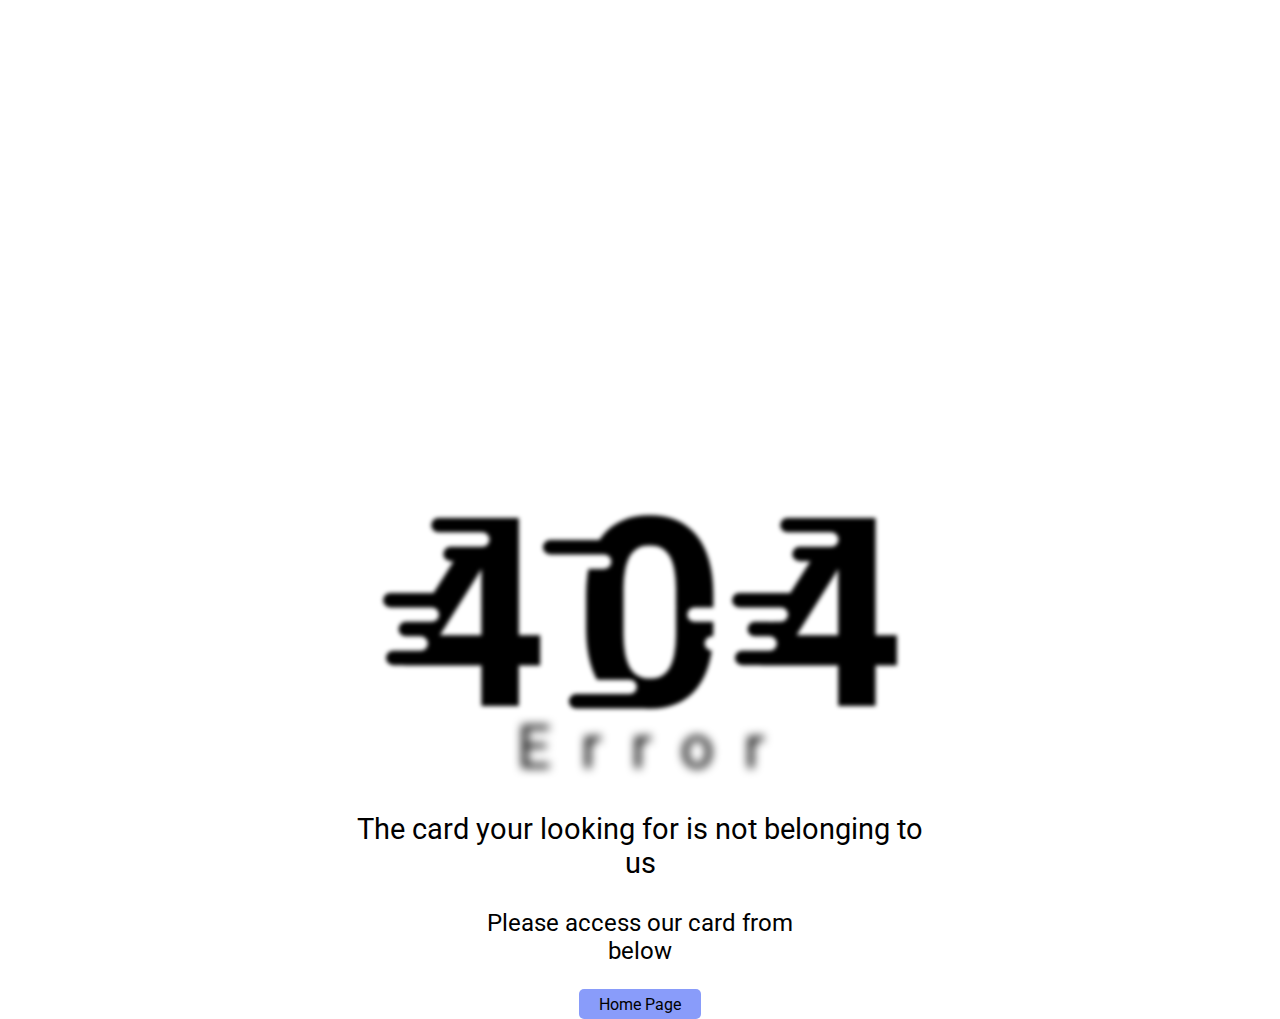
<file: 404 error/index.html>
<!DOCTYPE html>
<html lang="en">
<head>
    <meta charset="UTF-8">
    <meta name="viewport" content="width=device-width, initial-scale=1.0">
    <meta http-equiv="X-UA-Compatible" content="ie=edge">
    <link rel="stylesheet" href="style.css">
    <title>404 Error</title>
    <link href="https://fonts.googleapis.com/css?family=Roboto:300" rel="stylesheet">

    <style>

    body
    {
        font-family: 'Roboto', sans-serif;
        margin: 0px;
        padding: 0px;
    }
    .Error404
    {
        width: 600px;
        height: 200px;
        filter: blur(2px);
    }
    .ErrorP
    {
        font-size: 60px;
        letter-spacing: 30px;
        filter: blur(5px);
        margin: 0px 0px 0px 30px;
        padding: 0px;
    }
    .paraOne
    {
        font-size: 29px;
    }
    .paraTwo
    {
        font-size: 24px;
    }
    .textAreaOne
    {
        margin: auto;
        max-width: 600px;
        text-align: center;
    }
    .textAreaTwo
    {
        max-width: 368px;
        margin: auto;
        text-align: center;
    }
    button
    {
        width: 122px;
        height: 30px;
        background-color: #899CFA;
        border-radius: 5px;
        border: 0px;
    }

    @media (max-width : 400px)
    {
        .Error404
        {
            width: 250px;
            height: 95px;
        }
        .ErrorP
        {
            font-size: 35px;
            letter-spacing: 20px;
            filter: blur(2px);
        }
        .textAreaOne
        {
            width: 200px; /* This is used to set the width of the container at 400px or below */
            min-width: 100px; /* this is used to set the min width of the container */
        }
        .textAreaOne > p
        {
            font-size: 20px;
        }
        .textAreaTwo
        {
            width: 200px;
            min-width: 100px;
        }
        .textAreaTwo > p
        {
            font-size: 20px;
        }
    }
    </style>
</head>
<body>

    <section class="Error" style="display: flex ; justify-content: center ; margin : 40% 0px 0px 0px">
        <svg xmlns="http://www.w3.org/2000/svg" viewBox="0 0 944.356 362.966" class="Error404" >
            <path d="M473.863,350.641H350.3a13.1,13.1,0,0,1,0-26.207H447.27a13.1,13.1,0,1,0,0-26.207h-59.2c-.814-1.473-1.609-2.989-2.365-4.5a143.237,143.237,0,0,1-9.369-24.4,194.865,194.865,0,0,1-5.763-28.388,273.932,273.932,0,0,1-2.155-32.375V145.688a289.208,289.208,0,0,1,1.855-33.621c.595-5.044,1.348-10.011,2.24-14.763h28.457a13.1,13.1,0,1,0,0-26.207h-97.84a13.1,13.1,0,1,1,0-26.207h89.287q2.7-4.1,5.678-7.823A96.262,96.262,0,0,1,414.57,20.85,93.471,93.471,0,0,1,434.313,9.267a108.148,108.148,0,0,1,23.013-6.951A150.9,150.9,0,0,1,509.884,2.3a108.645,108.645,0,0,1,22.99,6.884,93.275,93.275,0,0,1,19.706,11.473A95.353,95.353,0,0,1,569,36.715a113.1,113.1,0,0,1,12.977,20.359,142.7,142.7,0,0,1,9.369,24.362,194.427,194.427,0,0,1,5.763,28.364,273.554,273.554,0,0,1,2.155,32.368V167.19H565.2a13.1,13.1,0,0,0,0,26.208h34.065v11.644c0,4.932-.11,9.832-.328,14.563h-2.289a13.1,13.1,0,0,0-.21,26.205,194.728,194.728,0,0,1-4.505,21.754,146.431,146.431,0,0,1-9.164,25.015,113.858,113.858,0,0,1-12.83,20.85,94.7,94.7,0,0,1-16.363,16.421,92.325,92.325,0,0,1-19.766,11.731,107.841,107.841,0,0,1-23.167,7.038,143.883,143.883,0,0,1-26.569,2.346Q478.876,350.966,473.863,350.641ZM472.428,55.814a39.018,39.018,0,0,0-9.611,3.457,35.455,35.455,0,0,0-8.042,5.761A40.486,40.486,0,0,0,448.3,73.1a58.856,58.856,0,0,0-5.022,10.516,93.839,93.839,0,0,0-3.687,13.114,184.808,184.808,0,0,0-3.373,34.02v83.13a205.5,205.5,0,0,0,2.845,36.428,105.791,105.791,0,0,0,3.556,14.185,66.608,66.608,0,0,0,4.978,11.5,42.608,42.608,0,0,0,6.547,8.888,35.86,35.86,0,0,0,8.263,6.348,38.6,38.6,0,0,0,9.978,3.809,51.431,51.431,0,0,0,11.693,1.27,52.308,52.308,0,0,0,11.57-1.219,38.488,38.488,0,0,0,9.839-3.654,34.751,34.751,0,0,0,8.108-6.091,40.213,40.213,0,0,0,6.377-8.527c3.659-6.467,6.481-14.764,8.388-24.657a200.211,200.211,0,0,0,3.108-34.99v-81.25a202.693,202.693,0,0,0-2.9-36.723,98.865,98.865,0,0,0-3.629-14.025,59.65,59.65,0,0,0-5.081-11.132,42.073,42.073,0,0,0-6.62-8.476,36.3,36.3,0,0,0-8.248-6.054,39.435,39.435,0,0,0-9.876-3.632,55.048,55.048,0,0,0-22.684-.059Zm421.219,290.46Zm-647.41,0Zm579.61,0v-73.9H685.789l-.025-.354H651.687a13.1,13.1,0,1,1,0-26.207h49.793a13.1,13.1,0,1,0,0-26.207H674.4a13.1,13.1,0,0,1,0-26.207h27.081a13.1,13.1,0,0,1,3.856.577l.365-.577h15.872a13.1,13.1,0,0,0,.7-26.189l.012-.019H646.446a13.1,13.1,0,1,1,0-26.207H737.3a13.238,13.238,0,0,1,1.525.088l36.549-57.744H755.643a13.1,13.1,0,1,1,0-26.207H813.3a13.1,13.1,0,0,0,0-26.207H733.8a13.1,13.1,0,1,1,0-26.207h91.331l.009-.014h68.5V217.711h38.709v54.662H893.647v73.9h-67.8ZM821.39,104.867,750.3,217.711h75.542V97.125ZM178.438,346.273v-73.9H38.38l-.025-.354H18.345a13.1,13.1,0,1,1,0-26.207H68.139a13.1,13.1,0,0,0,0-26.207H41.058a13.1,13.1,0,1,1,0-26.207H88.231a13.1,13.1,0,1,0,0-26.208H13.1a13.1,13.1,0,0,1,0-26.207H91.468l36.493-57.656H122.3a13.1,13.1,0,1,1,0-26.207h57.656a13.1,13.1,0,1,0,0-26.207h-79.5a13.1,13.1,0,1,1,0-26.207h77.264l.009-.014h68.5V217.711h38.71v54.662h-38.71v73.9h-67.8ZM173.98,104.867,102.9,217.711h75.542V97.125Z" transform="translate(6 6)"/>
        </svg>
    </section>

    <p class="ErrorP" style="display: flex ; justify-content: center ;">Error</p>
    
    <section class="textAreaOne">
        <p class="paraOne">The card your looking for is not belonging to us</p>
    </section>

    <section class="textAreaTwo">
        <p class="paraTwo">Please access our card from below</p>
    </section>

    <div style="display: flex ; justify-content: center ">
            <button >
                <p style="font-size: 16px ; margin: 0px 0px 0px 0px ; font-family: 'Roboto', sans-serif ;">Home Page</p>
            </button>
    </div>
</body>
</html>
</file>
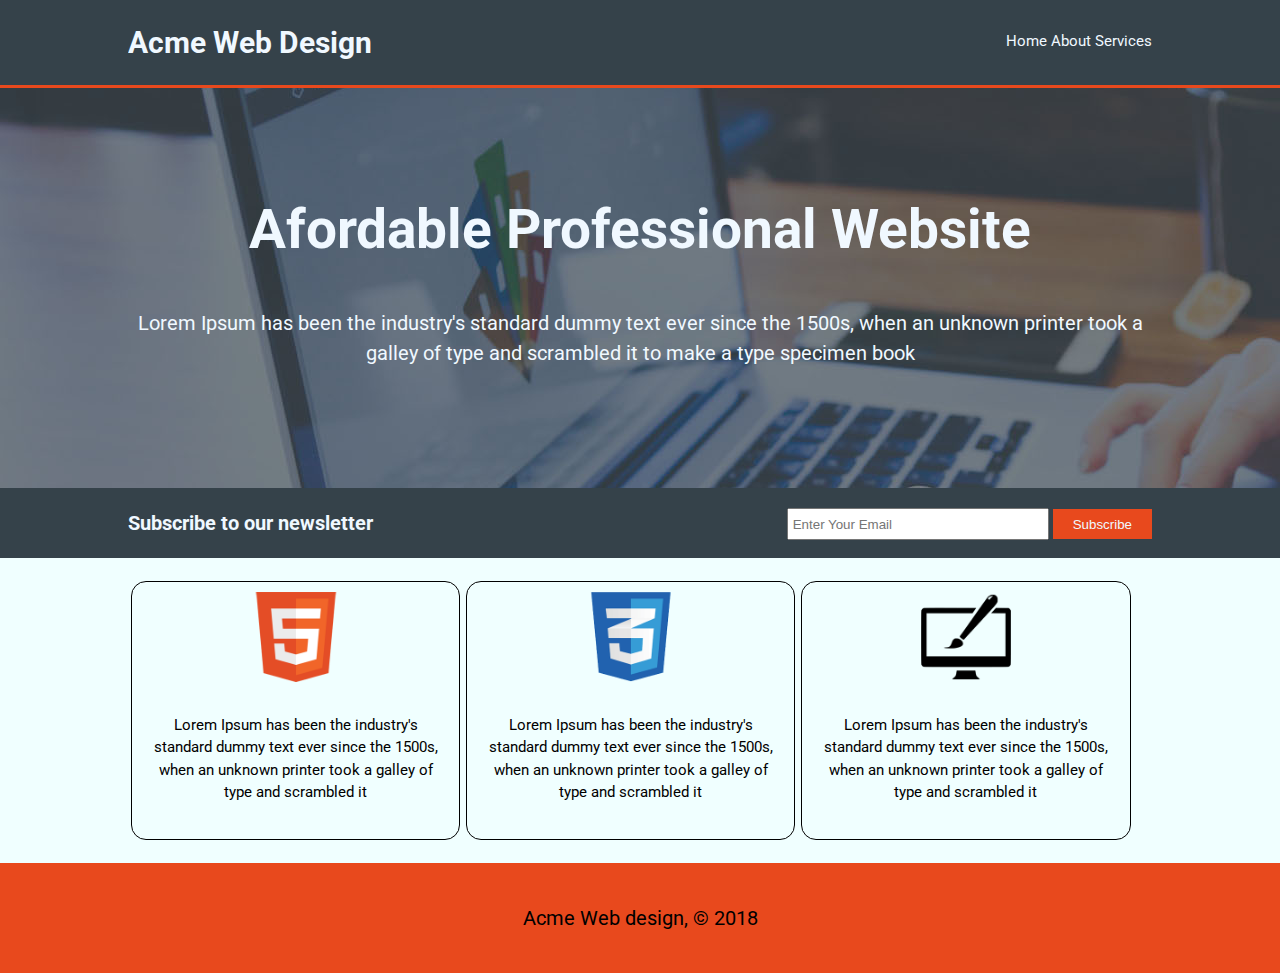
<file: First Project/index.html>
<!DOCTYPE html>
<html lang="en">
<head>
    <meta charset="UTF-8">
    <meta name="viewport" content="width=device-width, initial-scale=1.0">
    <meta http-equiv="X-UA-Compatible" content="ie=edge">
    <link rel="stylesheet" href="css/style.css">
    <link href="https://fonts.googleapis.com/css?family=Roboto" rel="stylesheet">
    <title>Acme Web Design | Home page</title>
</head>
<body>
    <header>
        <div class="container">
            <div id="brandName">
                <h1>Acme Web Design</h1>
            </div>
            <nav>
                <ul>
                    <li class="home"><a href="index.html">Home</a></li>
                    <li class="about"><a href="about.html">About</a></li>
                    <li class="services"><a href="service.html">Services</a></li>    
                </ul>
            </nav>
        </div>
    </header>

    <section class="showcase">
        <div class="container">
            <h1> Afordable Professional Website</h1>
            <p>Lorem Ipsum has been the industry's standard dummy text ever since the 1500s, when an unknown printer took a galley of type and scrambled it to make a type specimen book</p>
        </div>
    </section>

    <section class="newsletter">
        <div class="container">
            <h3>Subscribe to our newsletter</h3>

            <form>
                <input type="email" placeholder="Enter Your Email">
                <button>Subscribe</button>
            </form>

        </div>
    </section>

    <section id="content">
    <div class="container">

        <div class="box">
            <img src="img/logo_html.png" alt="">
            <p>Lorem Ipsum has been the industry's standard dummy text ever since the 1500s, when an unknown printer took a galley of type and scrambled it </p>
        </div>

        <div class="box">
            <img src="img/logo_css.png" alt="">
            <p>Lorem Ipsum has been the industry's standard dummy text ever since the 1500s, when an unknown printer took a galley of type and scrambled it </p>
        </div>

        <div class="box">
            <img src="img/logo_brush.png" alt="">
                <p>Lorem Ipsum has been the industry's standard dummy text ever since the 1500s, when an unknown printer took a galley of type and scrambled it </p>
        </div>
    </div>
    </section>

    <footer>
        <p>Acme Web design, &copy; 2018</p>
    </footer>

</body>
</html>
</file>
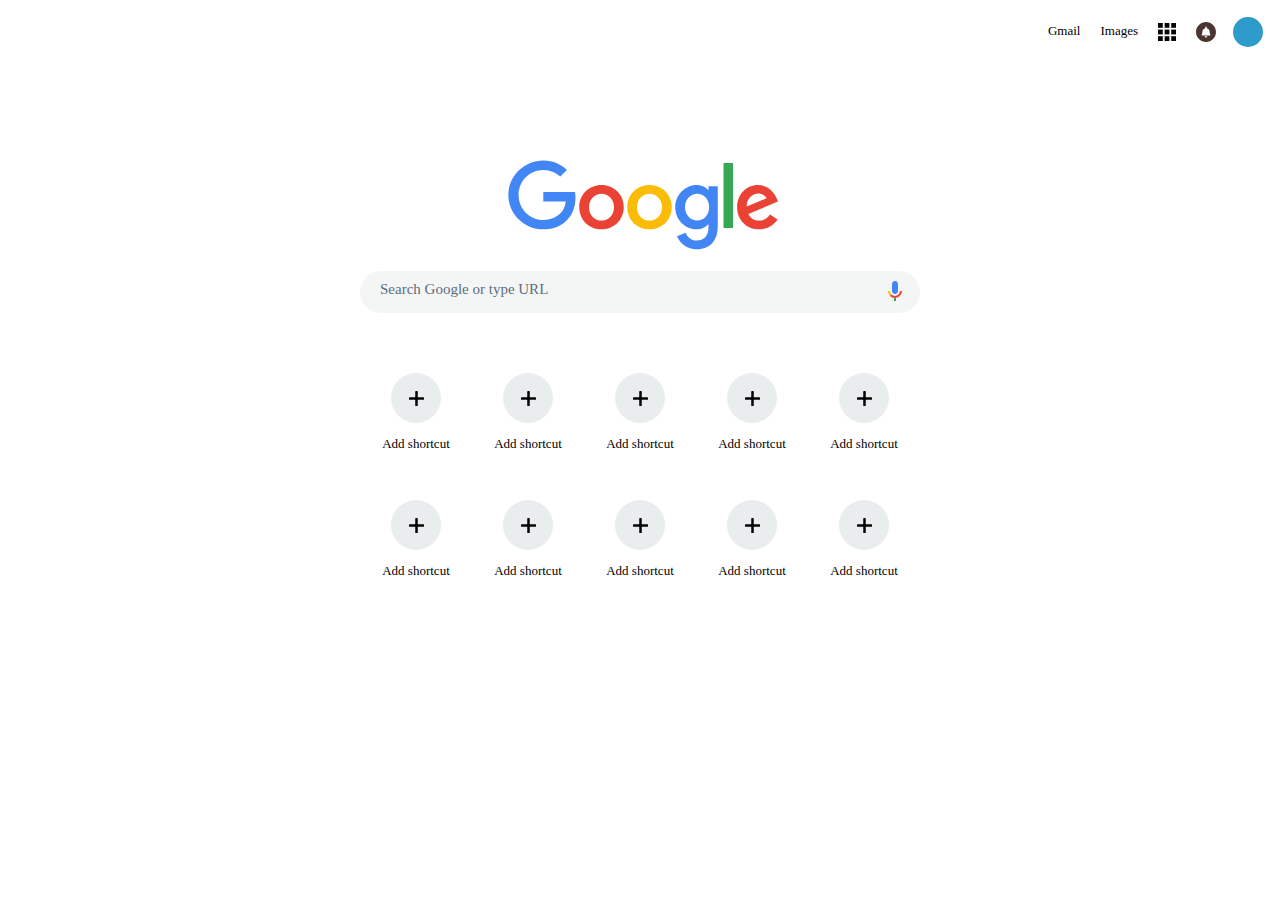
<file: Google Home Page/index.html>
<!DOCTYPE html>
<html lang="en">
<head>
    <meta charset="UTF-8">
    <meta name="viewport" content="width=device-width, initial-scale=1.0">
    <meta http-equiv="X-UA-Compatible" content="ie=edge">
    <link rel="stylesheet" href="style.css">
    <title>Google Home Page</title>
</head>
<body>
    <!-- navigation -->
    <header>
        <nav >
            <div class="navBox">
                <div style="float: left"> <p class="gmail">Gmail</p>  </div>
                <div style="float: left"> <p class="images">Images</p>  </div>
                <div class="dots">
                    <svg class="dotsSVG" width="18" height="18" viewBox="0 0 30 30" fill="none" xmlns="http://www.w3.org/2000/svg">
                        <rect width="8" height="8" fill="#060606"/>
                        <rect x="11" width="8" height="8" fill="#060606"/>
                        <rect x="22" width="8" height="8" fill="#060606"/>
                        <rect y="11" width="8" height="8" fill="#060606"/>
                        <rect x="11" y="11" width="8" height="8" fill="#060606"/>
                        <rect x="22" y="11" width="8" height="8" fill="#060606"/>
                        <rect y="22" width="8" height="8" fill="#060606"/>
                        <rect x="11" y="22" width="8" height="8" fill="#060606"/>
                        <rect x="22" y="22" width="8" height="8" fill="#060606"/>
                    </svg>
                </div>

                <div class="notifications" style="float: left">
                    <svg xmlns="http://www.w3.org/2000/svg" xmlns:xlink="http://www.w3.org/1999/xlink" version="1.1" id="Layer_1" x="0px" y="0px" viewBox="0 0 300 300" style="enable-background:new 0 0 300 300;" xml:space="preserve" width="20px" height="20px" class="notificationsSVG">                
                        <g>
                            <path d="M149.996,0C67.157,0,0.001,67.161,0.001,149.997S67.157,300,149.996,300s150.003-67.163,150.003-150.003    S232.835,0,149.996,0z M149.999,232.951c-10.766,0-19.499-8.725-19.499-19.499h38.995    C169.497,224.226,160.765,232.951,149.999,232.951z M215.889,193.9h-0.005v-0.001c0,7.21-5.843,7.685-13.048,7.685H97.16    c-7.208,0-13.046-0.475-13.046-7.685v-1.242c0-5.185,3.045-9.625,7.42-11.731l4.142-35.753c0-26.174,18.51-48.02,43.152-53.174    v-13.88c0-6.17,5.003-11.173,11.176-11.173c6.17,0,11.173,5.003,11.173,11.173V92c24.642,5.153,43.152,26.997,43.152,53.174    l4.142,35.758c4.375,2.109,7.418,6.541,7.418,11.726V193.9z" data-original="#000000" class="active-path" data-old_color="#4C3631" fill="#4B3530"/>
                        </g>
                    </svg>
                </div>

                <div class="profile" style="float: left"></div>
            </div>
        </nav>
    </header>

    <!-- Google Logo -->
    <div class="centerContent" >
        <svg xmlns="http://www.w3.org/2000/svg" viewBox="0 0 272 92" class="GoogleLogoSvg" width="272" height="92"><path fill="#EA4335" d="M115.75 47.18c0 12.77-9.99 22.18-22.25 22.18s-22.25-9.41-22.25-22.18C71.25 34.32 81.24 25 93.5 25s22.25 9.32 22.25 22.18zm-9.74 0c0-7.98-5.79-13.44-12.51-13.44S80.99 39.2 80.99 47.18c0 7.9 5.79 13.44 12.51 13.44s12.51-5.55 12.51-13.44z"/><path fill="#FBBC05" d="M163.75 47.18c0 12.77-9.99 22.18-22.25 22.18s-22.25-9.41-22.25-22.18c0-12.85 9.99-22.18 22.25-22.18s22.25 9.32 22.25 22.18zm-9.74 0c0-7.98-5.79-13.44-12.51-13.44s-12.51 5.46-12.51 13.44c0 7.9 5.79 13.44 12.51 13.44s12.51-5.55 12.51-13.44z"/><path fill="#4285F4" d="M209.75 26.34v39.82c0 16.38-9.66 23.07-21.08 23.07-10.75 0-17.22-7.19-19.66-13.07l8.48-3.53c1.51 3.61 5.21 7.87 11.17 7.87 7.31 0 11.84-4.51 11.84-13v-3.19h-.34c-2.18 2.69-6.38 5.04-11.68 5.04-11.09 0-21.25-9.66-21.25-22.09 0-12.52 10.16-22.26 21.25-22.26 5.29 0 9.49 2.35 11.68 4.96h.34v-3.61h9.25zm-8.56 20.92c0-7.81-5.21-13.52-11.84-13.52-6.72 0-12.35 5.71-12.35 13.52 0 7.73 5.63 13.36 12.35 13.36 6.63 0 11.84-5.63 11.84-13.36z"/><path fill="#34A853" d="M225 3v65h-9.5V3h9.5z"/><path fill="#EA4335" d="M262.02 54.48l7.56 5.04c-2.44 3.61-8.32 9.83-18.48 9.83-12.6 0-22.01-9.74-22.01-22.18 0-13.19 9.49-22.18 20.92-22.18 11.51 0 17.14 9.16 18.98 14.11l1.01 2.52-29.65 12.28c2.27 4.45 5.8 6.72 10.75 6.72 4.96 0 8.4-2.44 10.92-6.14zm-23.27-7.98l19.82-8.23c-1.09-2.77-4.37-4.7-8.23-4.7-4.95 0-11.84 4.37-11.59 12.93z"/><path fill="#4285F4" d="M35.29 41.41V32H67c.31 1.64.47 3.58.47 5.68 0 7.06-1.93 15.79-8.15 22.01-6.05 6.3-13.78 9.66-24.02 9.66C16.32 69.35.36 53.89.36 34.91.36 15.93 16.32.47 35.3.47c10.5 0 17.98 4.12 23.6 9.49l-6.64 6.64c-4.03-3.78-9.49-6.72-16.97-6.72-13.86 0-24.7 11.17-24.7 25.03 0 13.86 10.84 25.03 24.7 25.03 8.99 0 14.11-3.61 17.39-6.89 2.66-2.66 4.41-6.46 5.1-11.65l-22.49.01z"/></svg>

    <!-- Search Box -->
    <div class="container1">
        <div class="searchBox">
            <p class="searchGoogle">Search Google or type URL</p>
            <div class="micLogoContainer">
                            <svg
                                xmlns:dc="http://purl.org/dc/elements/1.1/"
                                xmlns:cc="http://creativecommons.org/ns#"
                                xmlns:rdf="http://www.w3.org/1999/02/22-rdf-syntax-ns#"
                                xmlns:svg="http://www.w3.org/2000/svg"
                                xmlns="http://www.w3.org/2000/svg"
                                version="1.1"
                                class="micLogo"
                                viewBox="0 0 300 429.48716"
                                height="20px"
                                width="20px">
                                <defs
                                    id="defs72701">
                                    <clipPath
                                        clipPathUnits="userSpaceOnUse"
                                        id="clipPath17476">
                                        <path
                                            d="m 640.547,230.558 11.505,0 0,16.521 -11.505,0 0,-16.521 z"
                                            id="path17478" />
                                    </clipPath>
                                </defs>
                                <metadata
                                    id="metadata72704">
                                    <rdf:RDF>
                                        <cc:Work
                                            rdf:about="">
                                            <dc:format>image/svg+xml</dc:format>
                                            <dc:type
                                                rdf:resource="http://purl.org/dc/dcmitype/StillImage" />
                                            <dc:title></dc:title>
                                        </cc:Work>
                                    </rdf:RDF>
                                </metadata>
                                <g
                                    transform="translate(-325.45196,-141.38025)"
                                    id="layer1">
                                    <g
                                        id="g17472"
                                        transform="matrix(25.816883,0,0,-25.816883,-16209.975,6521.6873)">
                                        <g
                                            id="g17474"
                                            clip-path="url(#clipPath17476)">
                                            <g
                                                id="g17480"
                                                transform="translate(646.3034,236.3789)">
                                                <path
                                                    d="M 0,0 C 1.364,0 2.461,1.106 2.461,2.469 L 2.469,8.231 C 2.469,9.596 1.364,10.7 0,10.7 -1.363,10.7 -2.469,9.596 -2.469,8.231 l 0,-5.762 C -2.469,1.106 -1.363,0 0,0"
                                                    style="fill:#4285f4;fill-opacity:1;fill-rule:nonzero;stroke:none"
                                                    id="path17482" />
                                            </g>
                                            <g
                                                id="g17484"
                                                transform="translate(645.4803,233.1492)">
                                                <path
                                                    d="m 0,0 0,0 0,-2.59 1.646,0 0,2.562 C 1.378,-0.066 1.107,-0.064 0.828,-0.064 0.547,-0.064 0.271,-0.039 0,0"
                                                    style="fill:#34a853;fill-opacity:1;fill-rule:nonzero;stroke:none"
                                                    id="path17486" />
                                            </g>
                                            <g
                                                id="g17488"
                                                transform="translate(643.3809,235.9115)">
                                                <path
                                                    d="m 0,0 c -0.735,0.742 -1.191,1.652 -1.191,2.878 l -1.643,0 c 0,-1.646 0.644,-2.999 1.685,-4.041 l 0.012,0.011 c -0.004,0.004 -0.008,0.007 -0.012,0.011 L 0,0 Z"
                                                    style="fill:#fbbc05;fill-opacity:1;fill-rule:nonzero;stroke:none"
                                                    id="path17490" />
                                            </g>
                                            <g
                                                id="g17492"
                                                transform="translate(650.4081,238.79)">
                                                <path
                                                    d="m 0,0 c 0,-2.058 -1.829,-4.086 -4.102,-4.086 -1.137,0 -2.166,0.476 -2.911,1.222 L -7.027,-2.878 -8.176,-4.02 c 0.004,-0.003 0.008,-0.007 0.012,-0.01 0.857,-0.854 1.982,-1.429 3.236,-1.611 0.272,-0.039 0.547,-0.064 0.828,-0.064 0.28,0 0.55,-0.002 0.818,0.036 C -0.491,-5.27 1.643,-2.881 1.643,0 L 0,0 Z"
                                                    style="fill:#ea4335;fill-opacity:1;fill-rule:nonzero;stroke:none"
                                                    id="path17494" />
                                            </g>
                                        </g>
                                    </g>
                                </g>
                            </svg>
        </div>
        </div>
    </div>


    <!-- Recent Boxes -->
    <div class="container2">
        <div class="boxes">
            <div class="topBox">
                <div class="box1">
                    <div class="circle">
                        <svg version="1.1" xmlns="http://www.w3.org/2000/svg" viewBox="0 0 24 24" width="15px" height="15px"  style= "margin: 17.5px auto auto auto" xmlns:xlink="http://www.w3.org/1999/xlink" enable-background="new 0 0 24 24" class="plusLogo">
                            <path d="m23,10h-8.5c-0.3,0-0.5-0.2-0.5-0.5v-8.5c0-0.6-0.4-1-1-1h-2c-0.6,0-1,0.4-1,1v8.5c0,0.3-0.2,0.5-0.5,0.5h-8.5c-0.6,0-1,0.4-1,1v2c0,0.6 0.4,1 1,1h8.5c0.3,0 0.5,0.2 0.5,0.5v8.5c0,0.6 0.4,1 1,1h2c0.6,0 1-0.4 1-1v-8.5c0-0.3 0.2-0.5 0.5-0.5h8.5c0.6,0 1-0.4 1-1v-2c0-0.6-0.4-1-1-1z"/>
                        </svg>
                    </div>
                    <p style="font-size: 13px">Add shortcut</p>
                </div>
                <div class="box1">
                        <div class="circle">
                                <svg version="1.1" xmlns="http://www.w3.org/2000/svg" viewBox="0 0 24 24" width="15px" height="15px"  style= "margin: 17.5px auto auto auto" xmlns:xlink="http://www.w3.org/1999/xlink" enable-background="new 0 0 24 24" class="plusLogo">
                                    <path d="m23,10h-8.5c-0.3,0-0.5-0.2-0.5-0.5v-8.5c0-0.6-0.4-1-1-1h-2c-0.6,0-1,0.4-1,1v8.5c0,0.3-0.2,0.5-0.5,0.5h-8.5c-0.6,0-1,0.4-1,1v2c0,0.6 0.4,1 1,1h8.5c0.3,0 0.5,0.2 0.5,0.5v8.5c0,0.6 0.4,1 1,1h2c0.6,0 1-0.4 1-1v-8.5c0-0.3 0.2-0.5 0.5-0.5h8.5c0.6,0 1-0.4 1-1v-2c0-0.6-0.4-1-1-1z"/>
                                </svg>
                        </div>
                        <p style="font-size: 13px">Add shortcut</p>
                </div>
                <div class="box1">
                        <div class="circle">
                                <svg version="1.1" xmlns="http://www.w3.org/2000/svg" viewBox="0 0 24 24" width="15px" height="15px"  style= "margin: 17.5px auto auto auto" xmlns:xlink="http://www.w3.org/1999/xlink" enable-background="new 0 0 24 24" class="plusLogo">
                                    <path d="m23,10h-8.5c-0.3,0-0.5-0.2-0.5-0.5v-8.5c0-0.6-0.4-1-1-1h-2c-0.6,0-1,0.4-1,1v8.5c0,0.3-0.2,0.5-0.5,0.5h-8.5c-0.6,0-1,0.4-1,1v2c0,0.6 0.4,1 1,1h8.5c0.3,0 0.5,0.2 0.5,0.5v8.5c0,0.6 0.4,1 1,1h2c0.6,0 1-0.4 1-1v-8.5c0-0.3 0.2-0.5 0.5-0.5h8.5c0.6,0 1-0.4 1-1v-2c0-0.6-0.4-1-1-1z"/>
                                </svg>
                            </div>
                            <p style="font-size: 13px">Add shortcut</p>
                </div>

                <div class="box1">
                        <div class="circle">
                                <svg version="1.1" xmlns="http://www.w3.org/2000/svg" viewBox="0 0 24 24" width="15px" height="15px"  style= "margin: 17.5px auto auto auto" xmlns:xlink="http://www.w3.org/1999/xlink" enable-background="new 0 0 24 24" class="plusLogo">
                                    <path d="m23,10h-8.5c-0.3,0-0.5-0.2-0.5-0.5v-8.5c0-0.6-0.4-1-1-1h-2c-0.6,0-1,0.4-1,1v8.5c0,0.3-0.2,0.5-0.5,0.5h-8.5c-0.6,0-1,0.4-1,1v2c0,0.6 0.4,1 1,1h8.5c0.3,0 0.5,0.2 0.5,0.5v8.5c0,0.6 0.4,1 1,1h2c0.6,0 1-0.4 1-1v-8.5c0-0.3 0.2-0.5 0.5-0.5h8.5c0.6,0 1-0.4 1-1v-2c0-0.6-0.4-1-1-1z"/>
                                </svg>
                        </div>
                        <p style="font-size: 13px">Add shortcut</p>
                </div>

                <div class="box1">
                        <div class="circle">
                                <svg version="1.1" xmlns="http://www.w3.org/2000/svg" viewBox="0 0 24 24" width="15px" height="15px"  style= "margin: 17.5px auto auto auto" xmlns:xlink="http://www.w3.org/1999/xlink" enable-background="new 0 0 24 24" class="plusLogo">
                                    <path d="m23,10h-8.5c-0.3,0-0.5-0.2-0.5-0.5v-8.5c0-0.6-0.4-1-1-1h-2c-0.6,0-1,0.4-1,1v8.5c0,0.3-0.2,0.5-0.5,0.5h-8.5c-0.6,0-1,0.4-1,1v2c0,0.6 0.4,1 1,1h8.5c0.3,0 0.5,0.2 0.5,0.5v8.5c0,0.6 0.4,1 1,1h2c0.6,0 1-0.4 1-1v-8.5c0-0.3 0.2-0.5 0.5-0.5h8.5c0.6,0 1-0.4 1-1v-2c0-0.6-0.4-1-1-1z"/>
                                </svg>
                        </div>
                        <p style="font-size: 13px">Add shortcut</p>
                    </div>
            </div>
            <div class="bottomBox">
                <div class="box1">
                        <div class="circle">
                                <svg version="1.1" xmlns="http://www.w3.org/2000/svg" viewBox="0 0 24 24" width="15px" height="15px"  style= "margin: 17.5px auto auto auto" xmlns:xlink="http://www.w3.org/1999/xlink" enable-background="new 0 0 24 24" class="plusLogo">
                                    <path d="m23,10h-8.5c-0.3,0-0.5-0.2-0.5-0.5v-8.5c0-0.6-0.4-1-1-1h-2c-0.6,0-1,0.4-1,1v8.5c0,0.3-0.2,0.5-0.5,0.5h-8.5c-0.6,0-1,0.4-1,1v2c0,0.6 0.4,1 1,1h8.5c0.3,0 0.5,0.2 0.5,0.5v8.5c0,0.6 0.4,1 1,1h2c0.6,0 1-0.4 1-1v-8.5c0-0.3 0.2-0.5 0.5-0.5h8.5c0.6,0 1-0.4 1-1v-2c0-0.6-0.4-1-1-1z"/>
                                </svg>
                        </div>
                        <p style="font-size: 13px">Add shortcut</p>
                </div>

                <div class="box1">
                        <div class="circle">
                                <svg version="1.1" xmlns="http://www.w3.org/2000/svg" viewBox="0 0 24 24" width="15px" height="15px"  style= "margin: 17.5px auto auto auto" xmlns:xlink="http://www.w3.org/1999/xlink" enable-background="new 0 0 24 24" class="plusLogo">
                                    <path d="m23,10h-8.5c-0.3,0-0.5-0.2-0.5-0.5v-8.5c0-0.6-0.4-1-1-1h-2c-0.6,0-1,0.4-1,1v8.5c0,0.3-0.2,0.5-0.5,0.5h-8.5c-0.6,0-1,0.4-1,1v2c0,0.6 0.4,1 1,1h8.5c0.3,0 0.5,0.2 0.5,0.5v8.5c0,0.6 0.4,1 1,1h2c0.6,0 1-0.4 1-1v-8.5c0-0.3 0.2-0.5 0.5-0.5h8.5c0.6,0 1-0.4 1-1v-2c0-0.6-0.4-1-1-1z"/>
                                </svg>
                        </div>
                        <p style="font-size: 13px">Add shortcut</p>
                </div>

                <div class="box1">
                        <div class="circle">
                                <svg version="1.1" xmlns="http://www.w3.org/2000/svg" viewBox="0 0 24 24" width="15px" height="15px"  style= "margin: 17.5px auto auto auto" xmlns:xlink="http://www.w3.org/1999/xlink" enable-background="new 0 0 24 24" class="plusLogo">
                                    <path d="m23,10h-8.5c-0.3,0-0.5-0.2-0.5-0.5v-8.5c0-0.6-0.4-1-1-1h-2c-0.6,0-1,0.4-1,1v8.5c0,0.3-0.2,0.5-0.5,0.5h-8.5c-0.6,0-1,0.4-1,1v2c0,0.6 0.4,1 1,1h8.5c0.3,0 0.5,0.2 0.5,0.5v8.5c0,0.6 0.4,1 1,1h2c0.6,0 1-0.4 1-1v-8.5c0-0.3 0.2-0.5 0.5-0.5h8.5c0.6,0 1-0.4 1-1v-2c0-0.6-0.4-1-1-1z"/>
                                </svg>
                        </div>
                        <p style="font-size: 13px">Add shortcut</p>
                </div>

                <div class="box1">
                        <div class="circle">
                                <svg version="1.1" xmlns="http://www.w3.org/2000/svg" viewBox="0 0 24 24" width="15px" height="15px"  style= "margin: 17.5px auto auto auto" xmlns:xlink="http://www.w3.org/1999/xlink" enable-background="new 0 0 24 24" class="plusLogo">
                                    <path d="m23,10h-8.5c-0.3,0-0.5-0.2-0.5-0.5v-8.5c0-0.6-0.4-1-1-1h-2c-0.6,0-1,0.4-1,1v8.5c0,0.3-0.2,0.5-0.5,0.5h-8.5c-0.6,0-1,0.4-1,1v2c0,0.6 0.4,1 1,1h8.5c0.3,0 0.5,0.2 0.5,0.5v8.5c0,0.6 0.4,1 1,1h2c0.6,0 1-0.4 1-1v-8.5c0-0.3 0.2-0.5 0.5-0.5h8.5c0.6,0 1-0.4 1-1v-2c0-0.6-0.4-1-1-1z"/>
                                </svg>
                        </div>
                        <p style="font-size: 13px">Add shortcut</p>
                </div>

                <div class="box1">
                        <div class="circle">
                                <svg version="1.1" xmlns="http://www.w3.org/2000/svg" viewBox="0 0 24 24" width="15px" height="15px"  style= "margin: 17.5px auto auto auto" xmlns:xlink="http://www.w3.org/1999/xlink" enable-background="new 0 0 24 24" class="plusLogo">
                                    <path d="m23,10h-8.5c-0.3,0-0.5-0.2-0.5-0.5v-8.5c0-0.6-0.4-1-1-1h-2c-0.6,0-1,0.4-1,1v8.5c0,0.3-0.2,0.5-0.5,0.5h-8.5c-0.6,0-1,0.4-1,1v2c0,0.6 0.4,1 1,1h8.5c0.3,0 0.5,0.2 0.5,0.5v8.5c0,0.6 0.4,1 1,1h2c0.6,0 1-0.4 1-1v-8.5c0-0.3 0.2-0.5 0.5-0.5h8.5c0.6,0 1-0.4 1-1v-2c0-0.6-0.4-1-1-1z"/>
                                </svg>
                        </div>
                        <p style="font-size: 13px">Add shortcut</p>
                </div>

            </div>
        </div>
    </div>

</div>
</body>
</html>
</file>
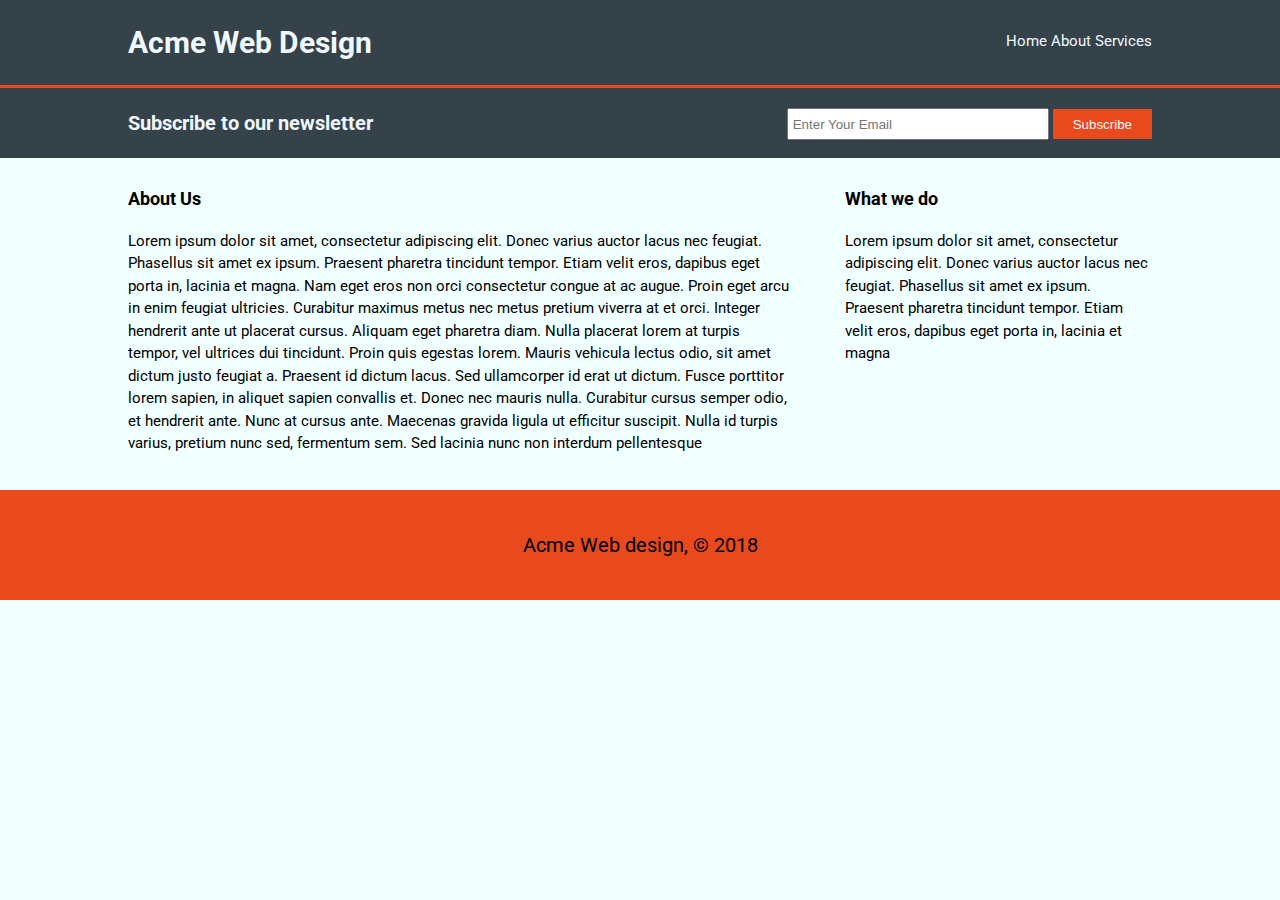
<file: First Project/about.html>
<!DOCTYPE html>
<html lang="en">
<head>
    <meta charset="UTF-8">
    <meta name="viewport" content="width=device-width, initial-scale=1.0">
    <meta http-equiv="X-UA-Compatible" content="ie=edge">
    <link rel="stylesheet" href="css/style.css">
    <link href="https://fonts.googleapis.com/css?family=Roboto" rel="stylesheet">
    <title>Acme Web Design | Home page</title>
</head>
<body>
    <header>
        <div class="container">
            <div id="brandName">
                <h1>Acme Web Design</h1>
            </div>
            <nav>
                <ul>
                    <li class="home"><a href="index.html">Home</a></li>
                    <li class="about"><a href="about.html">About</a></li>
                    <li class="services"><a href="service.html">Services</a></li>    
                </ul>
            </nav>
        </div>
    </header>
    <section class="newsletter">
            <div class="container">
                <h3>Subscribe to our newsletter</h3>
    
                <form>
                    <input type="email" placeholder="Enter Your Email">
                    <button>Subscribe</button>
                </form>
    
            </div>
     </section>
    
    <section class="aboutus">
        
        <div class="container">
            <article class="maincontent">
                <h3>About Us</h3>
                <p style="color:black; text-align: left">
                    Lorem ipsum dolor sit amet, consectetur adipiscing elit. Donec varius auctor lacus nec feugiat. Phasellus sit amet ex ipsum. Praesent pharetra tincidunt tempor. Etiam velit eros, dapibus eget porta in, lacinia et magna. Nam eget eros non orci consectetur congue at ac augue. Proin eget arcu in enim feugiat ultricies. Curabitur maximus metus nec metus pretium viverra at et orci. Integer hendrerit ante ut placerat cursus.     Aliquam eget pharetra diam. Nulla placerat lorem at turpis tempor, vel ultrices dui tincidunt. Proin quis egestas lorem. Mauris vehicula lectus odio, sit amet dictum justo feugiat a. Praesent id dictum lacus. Sed ullamcorper id erat ut dictum. Fusce porttitor lorem sapien, in aliquet sapien convallis et. Donec nec mauris nulla. Curabitur cursus semper odio, et hendrerit ante. Nunc at cursus ante. Maecenas gravida ligula ut efficitur suscipit. Nulla id turpis varius, pretium nunc sed, fermentum sem. Sed lacinia nunc non interdum pellentesque
                </p>
            </article>

        <aside class="asidebar">
                <h3>What we do</h3>
                <p style="color:black; text-align: left">Lorem ipsum dolor sit amet, consectetur adipiscing elit. Donec varius auctor lacus nec feugiat. Phasellus sit amet ex ipsum. Praesent pharetra tincidunt tempor. Etiam velit eros, dapibus eget porta in, lacinia et magna</p>
        </aside>
    </div>

    </section> 

    <footer>
        <p>Acme Web design, &copy; 2018</p>
    </footer>

</body>
</html>
</file>
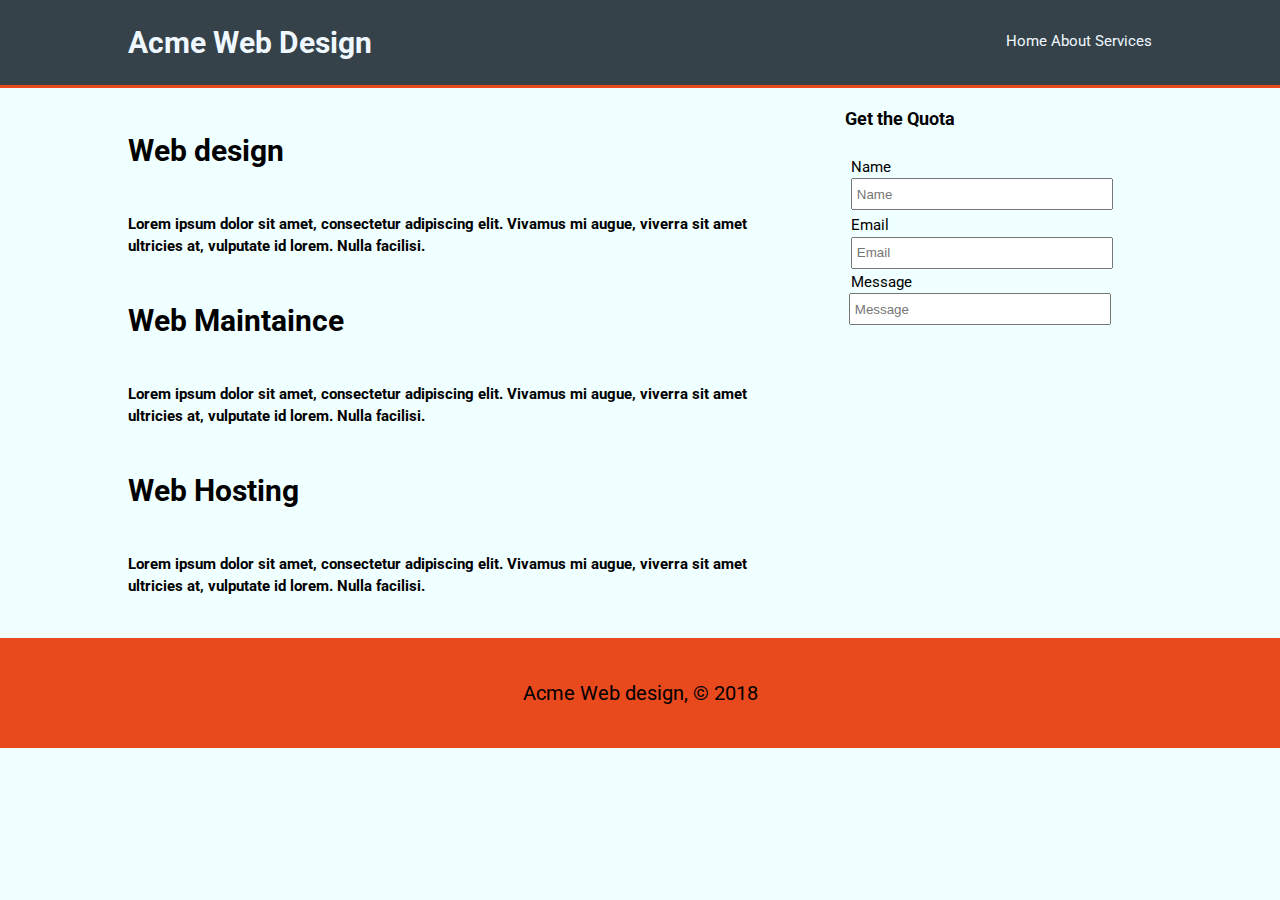
<file: First Project/service.html>
<!DOCTYPE html>
<html lang="en">
<head>
    <meta charset="UTF-8">
    <meta name="viewport" content="width=device-width, initial-scale=1.0">
    <meta http-equiv="X-UA-Compatible" content="ie=edge">
    <link rel="stylesheet" href="css/style.css">
    <link href="https://fonts.googleapis.com/css?family=Roboto" rel="stylesheet">
    <title>Acme Web Design | Home page</title>
</head>
<body>
    <header>
        <div class="container">
            <div id="brandName">
                <h1>Acme Web Design</h1>
            </div>
            <nav>
                <ul>
                    <li class="home"><a href="index.html">Home</a></li>
                    <li class="about"><a href="about.html">About</a></li>
                    <li class="services"><a href="service.html">Services</a></li>    
                </ul>
            </nav>
        </div>
    </header>

    <section class="mainvalue">
        <div class="container">
            <article class="things">
                <h1 class="serviceheading">
                    <ui class="serviceslist">
                        <li class="listOne">
                            <h4>Web design</h4>
                            <p style="color: black;font-size: 15px; text-align: left">Lorem ipsum dolor sit amet, consectetur adipiscing elit. Vivamus mi augue, viverra sit amet ultricies at, vulputate id lorem. Nulla facilisi.</p>
                        </li>
                        <li class="listTwo">
                            <h4>Web Maintaince</h4>
                            <p style="color: black; font-size: 15px; text-align: left">Lorem ipsum dolor sit amet, consectetur adipiscing elit. Vivamus mi augue, viverra sit amet ultricies at, vulputate id lorem. Nulla facilisi.</p>
                        </li>
                        <li class="listThree">
                            <h4>Web Hosting</h4>
                            <p style="color: black; font-size: 15px; text-align: left">Lorem ipsum dolor sit amet, consectetur adipiscing elit. Vivamus mi augue, viverra sit amet ultricies at, vulputate id lorem. Nulla facilisi.</p>
                        </li>
                    </ui>
                </h1>
            </article>

        <aside class="serivequto">
            <h3>Get the Quota</h3>
            <form class="Quota">
                <div class="quotaName">
                    <label >Name</label> <br>
                    <input type="text" placeholder="Name">
                </div>
                <div class="quotaEmail">
                   <label >Email</label> <br>
                   <input type="email" placeholder="Email">
                </div>
                <div class="qwert">
                    <label >Message</label> <br>
                    <input  placeholder="Message" class="quotaMessage">
               </div>
            </form>
        </aside>

    </div>
    </section>

    <footer>
        <p>Acme Web design, &copy; 2018</p>
    </footer>

</body>
</html>
</file>
<file: 404 error/style.css>
body
    {
        font-family: 'Roboto', sans-serif;
        margin: 0px;
        padding: 0px;
    }
    
    .Error404
    {
        width: 600px;
        height: 200px;
        filter: blur(2px);
    }

    body > p
    {
        font-size: 60px;
        letter-spacing: 30px;
        filter: blur(5px);
        margin: 0px 0px 0px 30px;
        padding: 0px;
    }

    .paraOne
    {
        font-size: 29px;
        display: flex ; 
        justify-content: center ;
    }

    .paraTwo
    {
        font-size: 24px;
        display: flex ; 
        justify-content: center ;
    }

    button
    {
        width: 122px;
        height: 30px;
        background-color: #899CFA;
        border-radius: 5px;
        border: 0px;
    }
</file>
<file: First Project/css/style.css>
body
{
    background-color: azure;
    padding: 0px;
    margin: 0px;
    font-family: 'Roboto', sans-serif;
    font-size: 15px;
    line-height: 1.5;
}

.container
{
    width: 80%;
    margin: auto;
    overflow: hidden;
}

/* header */

header
{
    background-color: #35424a;
    border-bottom: #e8491d 3px solid;
    min-height: 70px;
}

#brandName
{
    float: left;
    color: aliceblue;
}

nav 
{
    float: right;
    margin-top: 15px;
    color: aliceblue;
}

header a{
    text-decoration:none;
    color: aliceblue;
}

header li
{
    display: inline;
    /* padding: 0px 20px 0px 20px; */
}

/* showcase */

.showcase
{
    min-height: 400px;
    background: url('../img/showcase.jpg') no-repeat 0px -350px;
}

.showcase h1, p
{
    color: aliceblue;
    text-align: center;
}

.showcase h1
{
    font-size: 55px;
    margin-top: 100px;
}

.showcase p
{
    font-size: 20px;
}

/* newsletter */

.newsletter
{
    background-color:#35424a; 
}

.newsletter h3
{   
    font-size: 20px;
    float: left;
    color: aliceblue;
}

.newsletter form
{
    float: right;
    margin-top: 20px;
}

form input[type="email"], input[type="text"]
{
    padding: 4px;
    width: 250px;
    height: 20px;
}

form button
{
    padding: 0px 20px 0px 20px;
    height: 30px;
    background: #e8491d;
    border: 0px;
    color: aliceblue;
}

/* boxes */

#content .box
{
    float: left;
    width: 30%;
    padding: 10px;
    text-align: center;
    margin: 3px;
    border: 0.5px solid black;
    border-radius: 15px;
    min-width: 250px;
}

.box:hover
{
    box-shadow: 1px 1px 5px black;
}
/* box-shadow: -4px 4px 20px black; */

#content
{
    margin-top: 20px;
}

#content img
{
    width: 90px;
}
#content p
{
    color: black;
    padding: 10px;
}


/* footer */

footer
{
    margin-top: 20px;
    padding: 20px;
    background-color:  #e8491d;
}
footer p
{
    text-align: center;
    font-size: 20px;
    color: black;
}

/* about us  */

.asidebar
{
    float: right;
    width: 30%;
    margin-top: 10px;
}

.maincontent
{
    float: left;
    width: 65%;
    margin-top: 10px;
}

/* services */
.things
{
    float: left;
    width: 65%;
}
.serviceslist
{
    list-style: none;
}

.serivequto
{
    float: right;
    width: 30%;
}

.Quota
{
    padding: 4px;
}

.quotaName, .quotaEmail, .qwert label
{
    padding: 2px;
}

.quotaMessage
{
    padding: 4px;
    width: 250px;
    height: 20px;
}

/* Media Queries */

@media (max-width : 768px)
{
    header nav, #brandName
    {
        float: none;
        width: 100%;
        text-align: center;
    }

    header ul
    {
        margin-right: 30px; 
    }

    header li
    {
        width: 100%;
    }

   .box
    {
        float: none;
        text-align: center;
        width: 100%;
        margin: auto;
    }
}
</file>
<file: Google Home Page/style.css>
body
{
    padding: 0%;
    margin: 0%;
    background-color: white;
    width: 100%;
}

/* navigation  */
nav
{
    width: 100%;
}

.gmail, .images, .dots
{
    padding: 0px 10px 0px 10px;
}


.navBox
{
    float: right; /*This will send the navBox to right side */
    padding: 12px 12px 0px 0px;
}

.images
{
    font-size: 13px;
    margin: 11px 0px 0px 0px;
}

.gmail
{
    font-size: 13px;
    margin: 11px 0px 0px 0px;
}

.dots
{
    float: left ;
    padding: 11px 10px 0px 10px;
}

.profile
{
    width: 30px;
    height: 30px;
    border-radius: 50%;
    background-color: #2e9cca;
    margin: 5px;
    float: left;
}

.notificationsSVG
{
    padding: 10px 12px 0px 10px
}

/* Google logo  */
.centerContent
{
    text-align: center;
}

.GoogleLogoSvg
{
    margin: 160px 0px 15px 250px;
}

/* search index */
.container1
{
    height: 42px;
    width: 560px;
    margin: auto;
    border-radius: 30px;
    background-color: #F4F6F6 ;
    margin-bottom: 40px;
}

.container1:hover
{
    background-color: #EAEDED  ;
}

.searchGoogle
{
    float: left;
    margin: 0px 0px 0px 0px;
}

.searchGoogle
{
    font-size: 15px;
    color: #5D6D7E;
}

.searchBox
{
    padding: 10px 15px 0px 20px ;
}

.micLogoContainer
{
    float: right;
}

/* boxes */

.box1
{
    width: 112px;
    height: 112px;
    background-color: white;
    border-radius: 5px;
    float: right;
}

.box1:hover
{
    background-color: #F2F3F4 ;
}

.container2
{
    text-align: center;
}

.boxes
{
    display: inline-block;
}

.topBox
{
    float: left;
    padding: 0px 0px 15px 0px;
}

/* Inner decoration for Boxes */
.circle
{
    width: 50px;
    height: 50px;
    border-radius: 50%;
    background-color: #EAEDED  ;
    margin: 20px auto auto auto;
}
</file>
